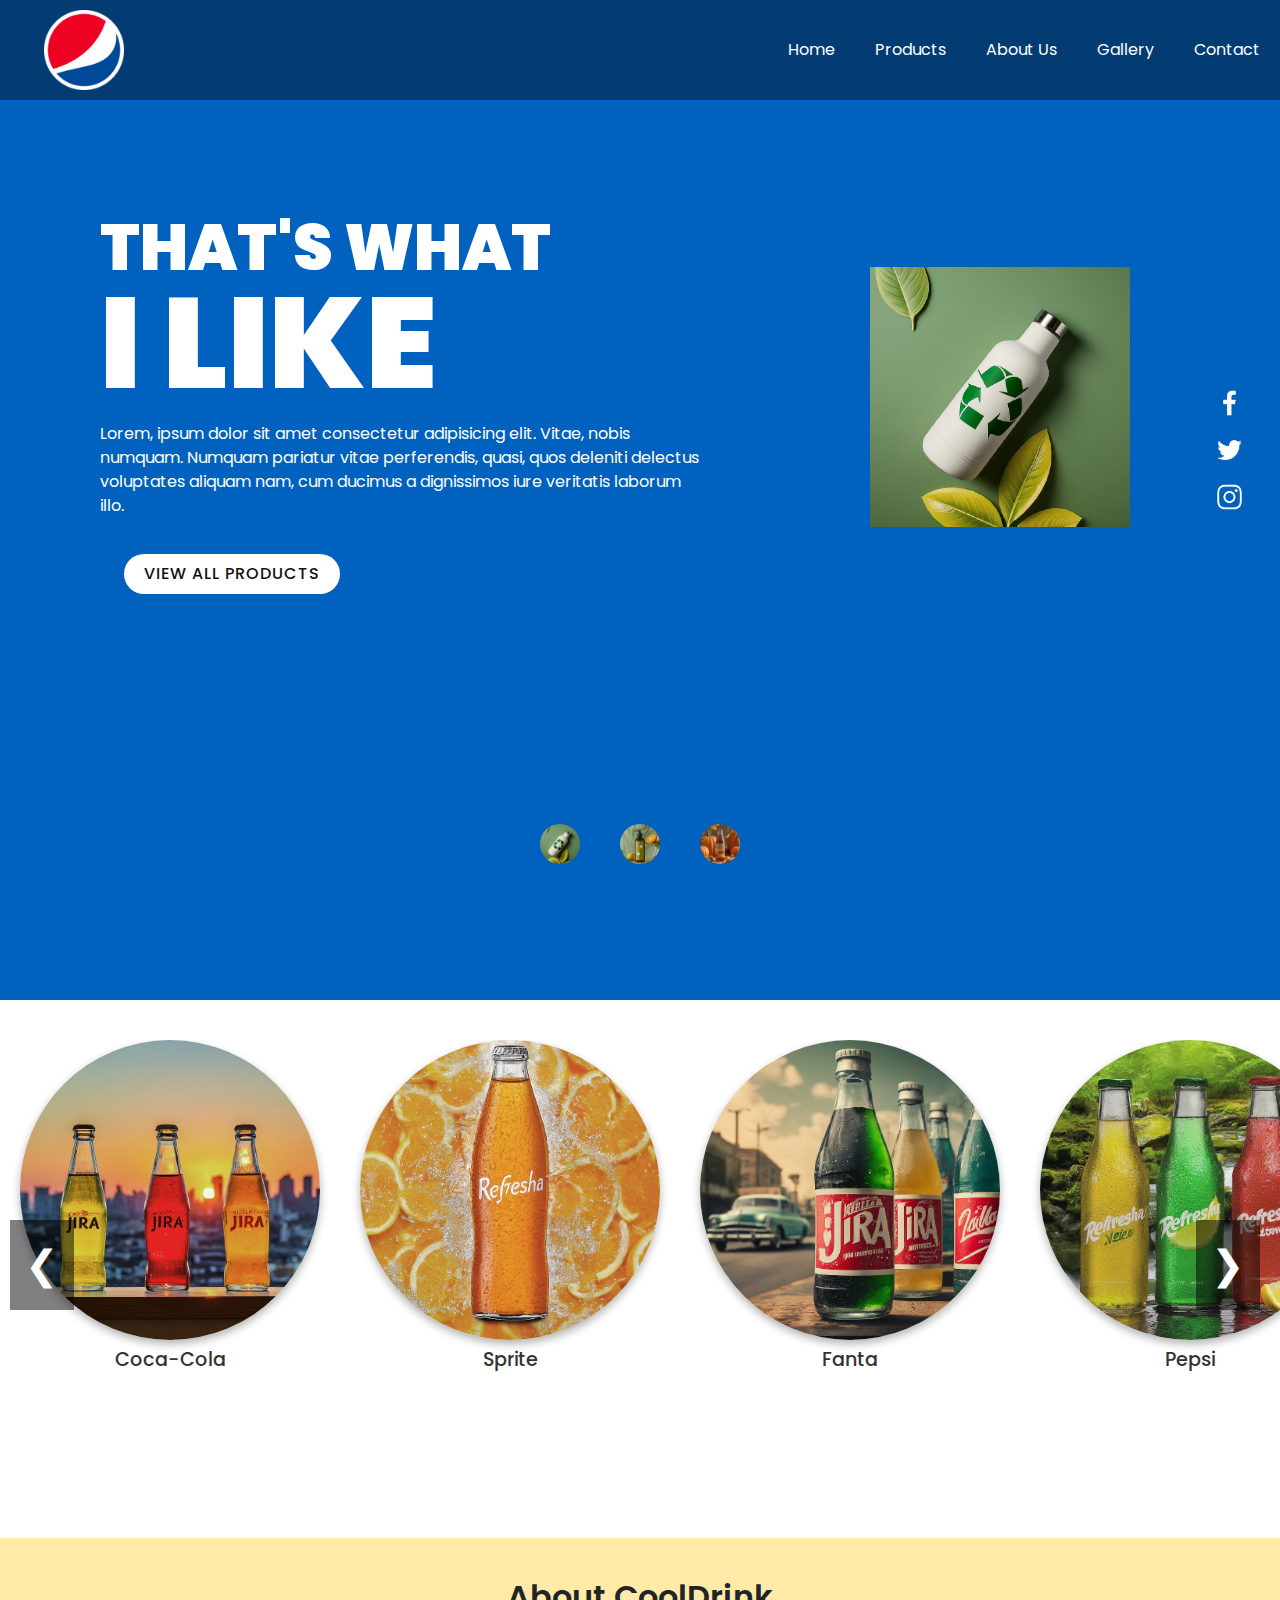
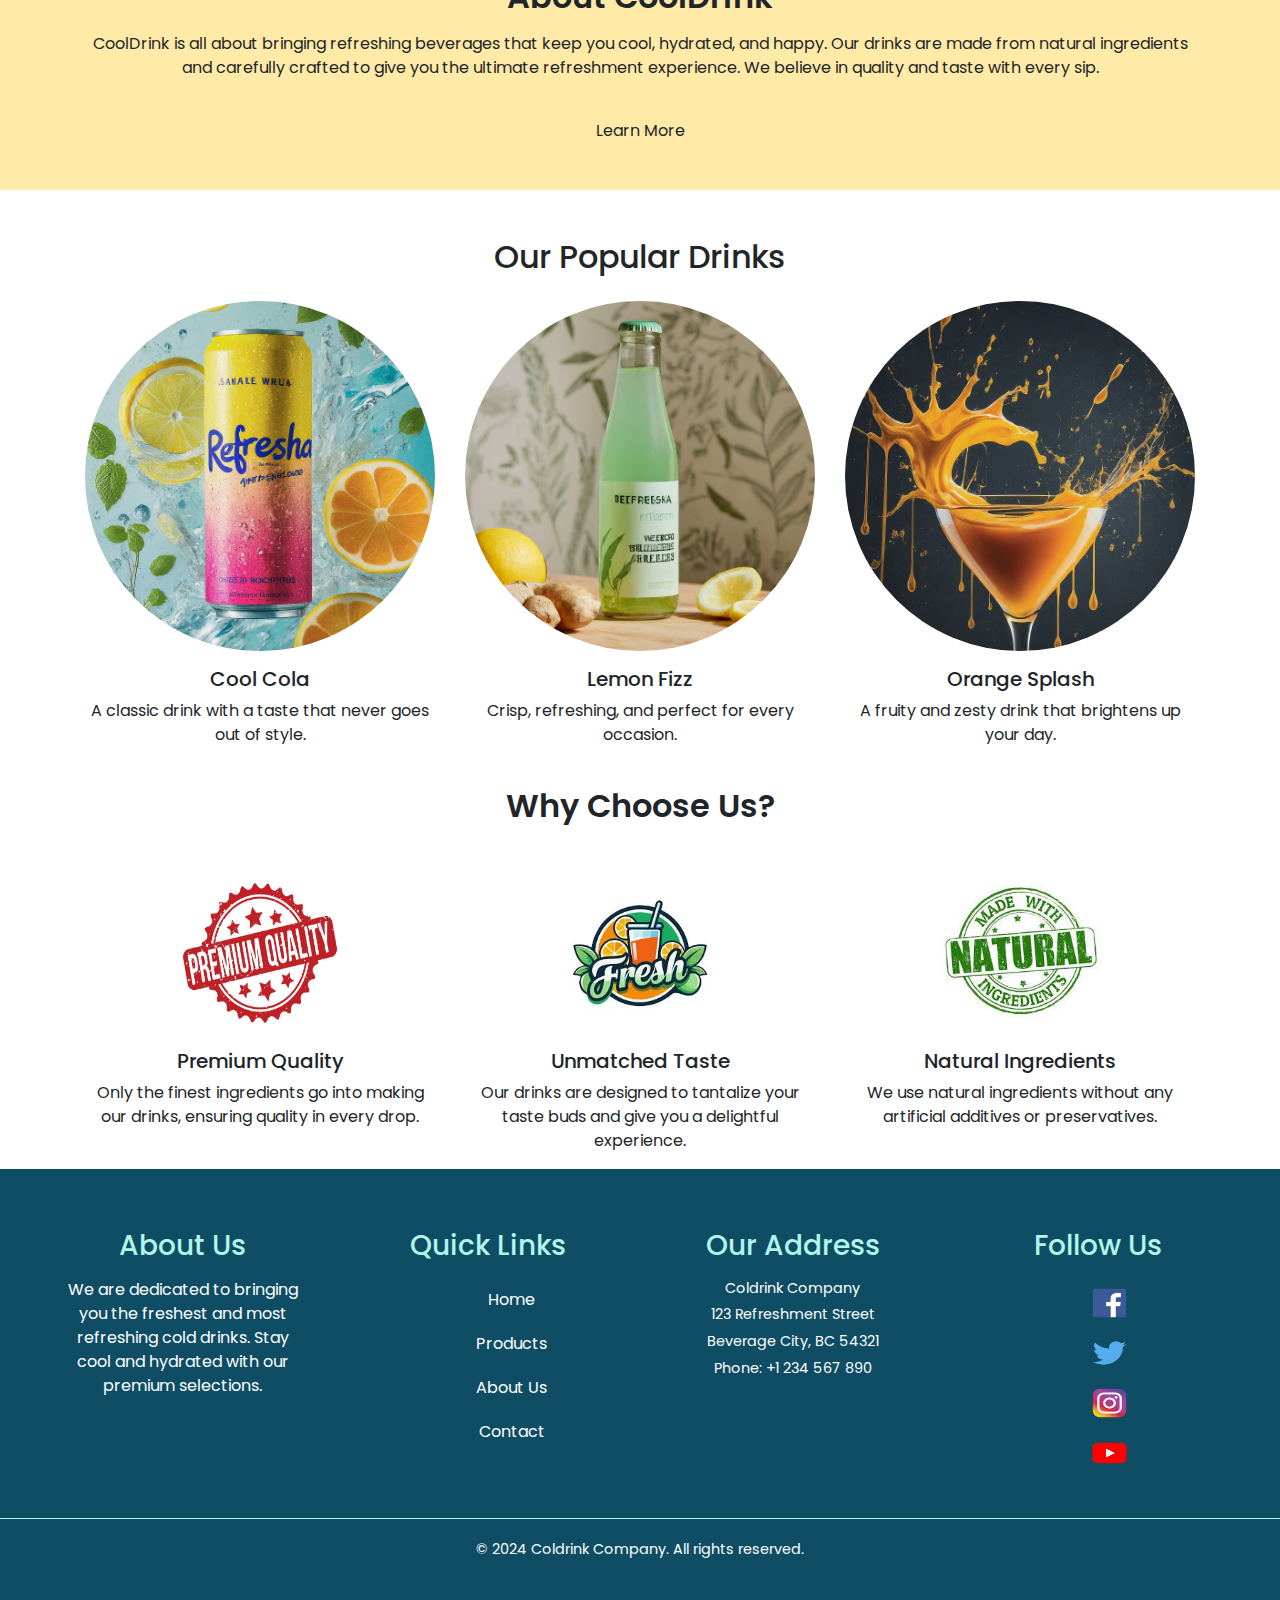
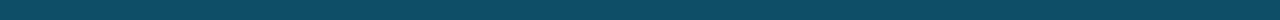
<file: index.html>
<!DOCTYPE html>
<html lang="en">
  <head>
    <meta charset="UTF-8" />
    <meta name="viewport" content="width=device-width, initial-scale=1.0" />
    <title>Document</title>
    <link rel="stylesheet" href="./styles/style.css" />
    <link rel="stylesheet" href="./styles/navbar.css" />
    <link rel="stylesheet" href="./styles/footer.css" />
    <link
      href="https://stackpath.bootstrapcdn.com/bootstrap/4.5.2/css/bootstrap.min.css"
      rel="stylesheet"
    />
    <link
      href="https://fonts.googleapis.com/css2?family=Poppins:wght@400;600&display=swap"
      rel="stylesheet"
    />
    <link
      rel="stylesheet"
      href="https://cdnjs.cloudflare.com/ajax/libs/animate.css/4.1.1/animate.min.css"
    />
  </head>
  <body>
    <header>
      <div class="logo-container">
        <a href="#"><img src="./assets/logo.png" class="logo" alt="Logo" /></a>
        <div class="hamburger" id="hamburger">
          <!-- Hamburger icon (three lines) -->
          <div class="line"></div>
          <div class="line"></div>
          <div class="line"></div>
        </div>
        <ul id="navMenu">
          <li><a href="./index.html">Home</a></li>
          <li><a href="./pages/product.html">Products</a></li>
          <li><a href="./pages/About.html">About Us</a></li>
          <li><a href="./pages/Gallery.html">Gallery</a></li>
          <li><a href="./pages/Contact.html">Contact</a></li>
        </ul>
      </div>
    </header>
    <section class="sec">
      <div class="content">
        <div class="textBox">
          <h2>That's What<br /><span>I Like</span></h2>
          <p>
            Lorem, ipsum dolor sit amet consectetur adipisicing elit. Vitae,
            nobis numquam. Numquam pariatur vitae perferendis, quasi, quos
            deleniti delectus voluptates aliquam nam, cum ducimus a dignissimos
            iure veritatis laborum illo.
          </p>
          <a href="#">View All Products</a>
        </div>
        <div class="imgBox">
          <img
            src="./assets/orange (4).jpeg"
            class="pepsi"
            alt="Featured Product"
          />
        </div>
      </div>
      <ul class="thumb">
        <li>
          <img
            src="./assets/orange (4).jpeg"
            alt="Thumbnail 1"
            onclick="imgSlider('orange (4).jpeg'); changeBgColor('#0062be')"
          />
        </li>
        <li>
          <img
            src="./assets/orange (2).jpeg"
            alt="Thumbnail 2"
            onclick="imgSlider('orange (2).jpeg'); changeBgColor('#e60c2c')"
          />
        </li>
        <li>
          <img
            src="./assets/orange (8).jpeg"
            alt="Thumbnail 3"
            onclick="imgSlider('orange (8).jpeg'); changeBgColor('#1e1e1e')"
          />
        </li>
      </ul>

      <ul class="sci">
        <li>
          <a href="#"><img src="./assets/facebook.png" alt="Facebook" /></a>
        </li>
        <li>
          <a href="#"><img src="./assets/twitter.png" alt="Twitter" /></a>
        </li>
        <li>
          <a href="#"><img src="./assets/instagram.png" alt="Instagram" /></a>
        </li>
      </ul>
    </section>

    <div class="carousel-container">
      <button class="arrow left-arrow" onclick="changeDirection('left')">
        &#10094;
      </button>
      <div class="carousel">
        <div class="carousel-content" id="carouselContent">
          <!-- Duplicate the content for infinite scrolling effect -->
          <div class="item">
            <img
              src="./assets/orange (14).jpeg"
              alt="Coca-Cola"
              class="circle-image"
            />
            <h1 class="image-title">Coca-Cola</h1>
          </div>
          <div class="item">
            <img
              src="./assets/orange (15).jpeg"
              alt="Sprite"
              class="circle-image"
            />
            <h1 class="image-title">Sprite</h1>
          </div>
          <div class="item">
            <img
              src="./assets/orange (16).jpeg"
              alt="Fanta"
              class="circle-image"
            />
            <h1 class="image-title">Fanta</h1>
          </div>
          <div class="item">
            <img
              src="./assets/orange (17).jpeg"
              alt="Pepsi"
              class="circle-image"
            />
            <h1 class="image-title">Pepsi</h1>
          </div>
          <div class="item">
            <img
              src="./assets/orange (18).jpeg"
              alt="Mountain Dew"
              class="circle-image"
            />
            <h1 class="image-title">Mountain Dew</h1>
          </div>
          <div class="item">
            <img
              src="./assets/orange (2).jpeg"
              alt="7 Up"
              class="circle-image"
            />
            <h1 class="image-title">7 Up</h1>
          </div>
          <!-- Duplicate set for infinite effect -->
          <div class="item">
            <img
              src="./assets/orange (14).jpeg"
              alt="Coca-Cola"
              class="circle-image"
            />
            <h1 class="image-title">Coca-Cola</h1>
          </div>
          <div class="item">
            <img
              src="./assets/orange (15).jpeg"
              alt="Sprite"
              class="circle-image"
            />
            <h1 class="image-title">Sprite</h1>
          </div>
          <div class="item">
            <img
              src="./assets/orange (16).jpeg"
              alt="Fanta"
              class="circle-image"
            />
            <h1 class="image-title">Fanta</h1>
          </div>
          <div class="item">
            <img
              src="./assets/orange (17).jpeg"
              alt="Pepsi"
              class="circle-image"
            />
            <h1 class="image-title">Pepsi</h1>
          </div>
          <div class="item">
            <img
              src="./assets/orange (18).jpeg"
              alt="Mountain Dew"
              class="circle-image"
            />
            <h1 class="image-title">Mountain Dew</h1>
          </div>
          <div class="item">
            <img
              src="./assets/orange (2).jpeg"
              alt="7 Up"
              class="circle-image"
            />
            <h1 class="image-title">7 Up</h1>
          </div>
        </div>
      </div>
      <button class="arrow right-arrow" onclick="changeDirection('right')">
        &#10095;
      </button>
    </div>

    <div class="about-section mt-5 text-center">
      <div class="container">
        <h2 class="animate__animated animate__fadeInUp">About CoolDrink</h2>
        <p class="mt-3 animate__animated animate__fadeInUp">
          CoolDrink is all about bringing refreshing beverages that keep you
          cool, hydrated, and happy. Our drinks are made from natural
          ingredients and carefully crafted to give you the ultimate refreshment
          experience. We believe in quality and taste with every sip.
        </p>
        <button
          class="btn btn-custom mt-3 animate__animated animate__pulse animate__infinite"
        >
          Learn More
        </button>
      </div>
    </div>

    <!-- Product Highlights -->
    <div class="container mt-5 text-center">
      <h2 class="mb-4">Our Popular Drinks</h2>
      <div class="row">
        <div class="col-md-4 mb-4 animate__animated animate__fadeInLeft">
          <img
            src="./assets/orange (10).jpeg"
            class="img-fluid rounded-circle mb-3"
            alt="Cool Cola"
          />
          <h5>Cool Cola</h5>
          <p>A classic drink with a taste that never goes out of style.</p>
        </div>
        <div class="col-md-4 mb-4 animate__animated animate__fadeInUp">
          <img
            src="./assets/orange (11).jpeg"
            class="img-fluid rounded-circle mb-3"
            alt="Lemon Fizz"
          />
          <h5>Lemon Fizz</h5>
          <p>Crisp, refreshing, and perfect for every occasion.</p>
        </div>
        <div class="col-md-4 mb-4 animate__animated animate__fadeInRight">
          <img
            src="./assets/orange (1).jpeg"
            class="img-fluid rounded-circle mb-3"
            alt="Orange Splash"
          />
          <h5>Orange Splash</h5>
          <p>A fruity and zesty drink that brightens up your day.</p>
        </div>
      </div>
    </div>

    <!-- Features Section -->
    <section1 class="features-section text-center">
      <div class="container">
        <h2>Why Choose Us?</h2>
        <div class="row mt-5">
          <div class="col-md-4 features">
            <img src="./assets/quality.jpg" alt="Quality" class="mb-3" />
            <h5>Premium Quality</h5>
            <p>
              Only the finest ingredients go into making our drinks, ensuring
              quality in every drop.
            </p>
          </div>
          <div class="col-md-4 features">
            <img src="./assets/taste.jpeg" alt="Taste" class="mb-3" />
            <h5>Unmatched Taste</h5>
            <p>
              Our drinks are designed to tantalize your taste buds and give you
              a delightful experience.
            </p>
          </div>
          <div class="col-md-4 features">
            <img src="./assets/natural.jpeg" alt="Natural" class="mb-3" />
            <h5>Natural Ingredients</h5>
            <p>
              We use natural ingredients without any artificial additives or
              preservatives.
            </p>
          </div>
        </div>
      </div>
    </section1>

    <!-- Footer -->
    <footer>
      <div class="footer-container">
        <div class="footer-about">
          <h3>About Us</h3>
          <p>
            We are dedicated to bringing you the freshest and most refreshing
            cold drinks. Stay cool and hydrated with our premium selections.
          </p>
        </div>
        <div class="footer-links">
          <h3>Quick Links</h3>
          <ul>
            <li><a href="./index.html">Home</a></li>
            <li><a href="./product.html">Products</a></li>
            <li><a href="./About Us.html">About Us</a></li>
            <li><a href="./Contact.html">Contact</a></li>
          </ul>
        </div>

        <div class="footer-address">
          <h3>Our Address</h3>
          <p>Coldrink Company</p>
          <p>123 Refreshment Street</p>
          <p>Beverage City, BC 54321</p>
          <p>Phone: +1 234 567 890</p>
        </div>
        <div class="footer-social">
          <h3>Follow Us</h3>
          <ul>
            <li>
              <a href="#"><img src="./assets/face.png" /></a>
            </li>
            <li>
              <a href="#"><img src="./assets/twit.png" /></a>
            </li>
            <li>
              <a href="#"><img src="./assets/insta.png" /></a>
            </li>
            <li>
              <a href="#"><img src="./assets/youtube.png" /></a>
            </li>
          </ul>
        </div>
      </div>
      <div class="footer-bottom">
        <p>&copy; 2024 Coldrink Company. All rights reserved.</p>
      </div>
    </footer>

    <script src="./scripts/script.js"></script>

    <script src="https://code.jquery.com/jquery-3.5.1.slim.min.js"></script>
    <script src="https://cdn.jsdelivr.net/npm/popper.js@1.16.1/dist/umd/popper.min.js"></script>
    <script src="https://stackpath.bootstrapcdn.com/bootstrap/4.5.2/js/bootstrap.min.js"></script>
  </body>
</html>
</file>
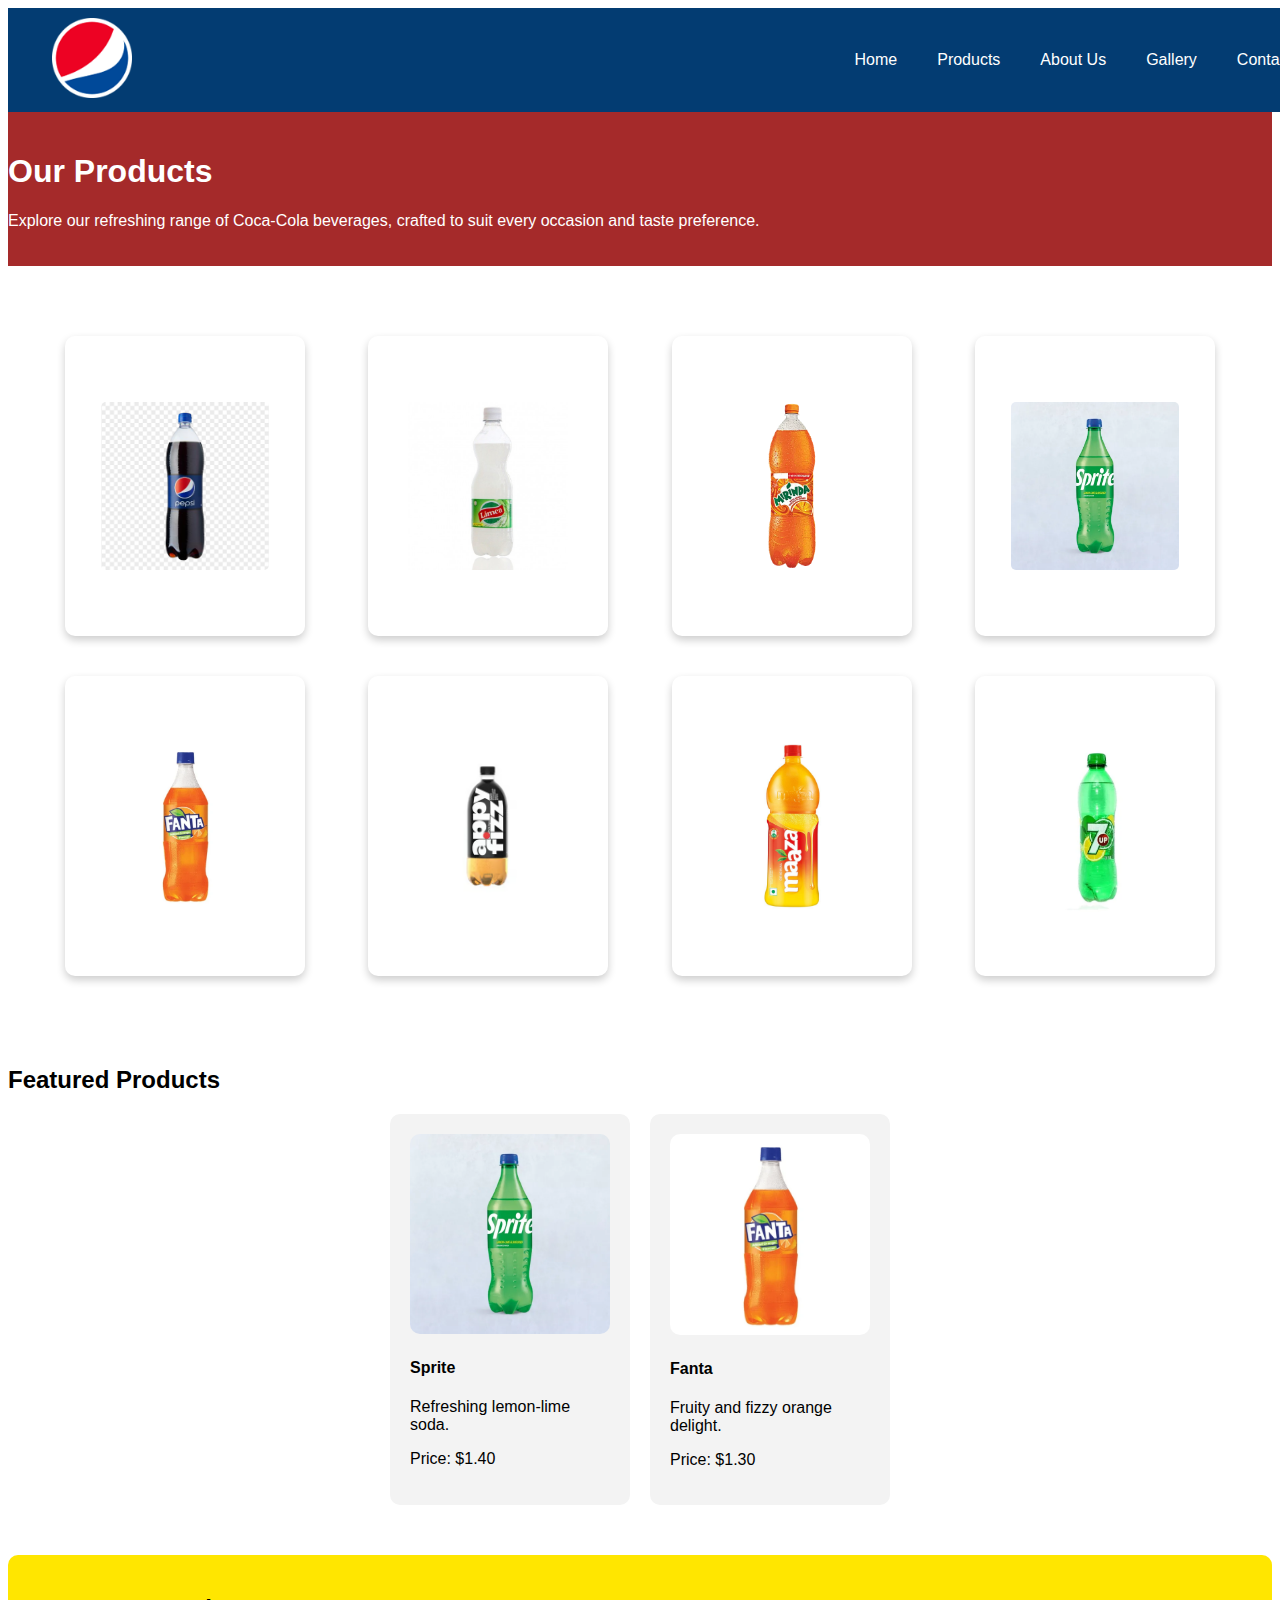
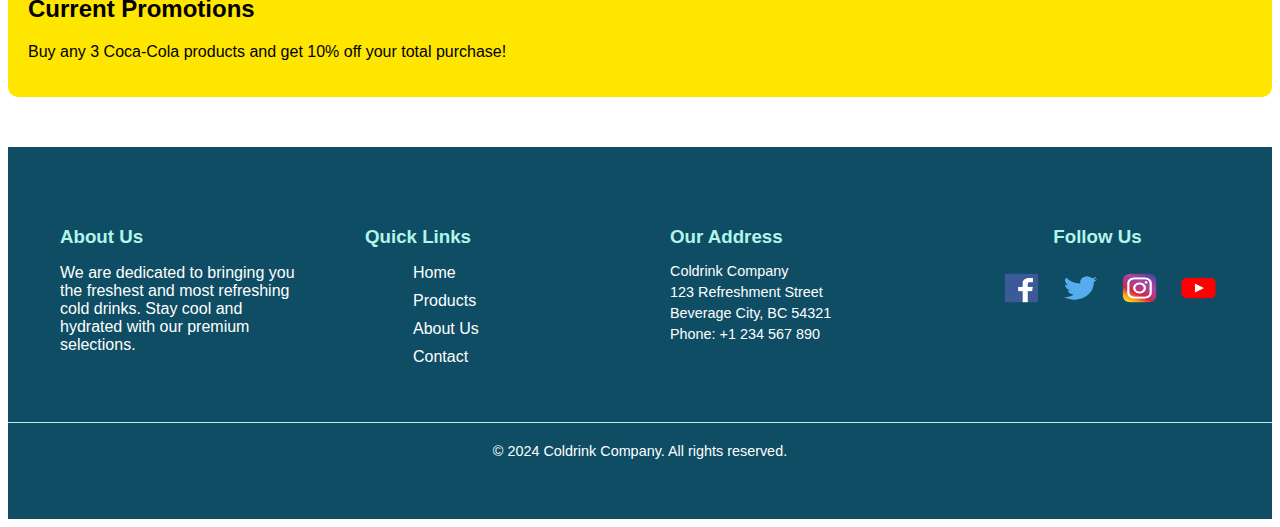
<file: pages/product.html>
<!DOCTYPE html>
<html lang="en">
  <head>
    <meta charset="UTF-8" />
    <meta name="viewport" content="width=device-width, initial-scale=1.0" />
    <title>Coca-Cola Products</title>
    <link rel="stylesheet" href="../styles/product.css" />
    <link rel="stylesheet" href="../styles/navbar.css" />
    <link rel="stylesheet" href="../styles/footer.css" />
  </head>

  <body>
    <header>
      <div class="logo-container">
        <a href="#"><img src="../assets/logo.png" class="logo" alt="Logo" /></a>
        <div class="hamburger" id="hamburger">
          <!-- Hamburger icon (three lines) -->
          <div class="line"></div>
          <div class="line"></div>
          <div class="line"></div>
        </div>
        <ul id="navMenu">
          <li><a href="../index.html">Home</a></li>
          <li><a href="./product.html">Products</a></li>
          <li><a href="./About.html">About Us</a></li>
          <li><a href="./Gallery.html">Gallery</a></li>
          <li><a href="./Contact.html">Contact</a></li>
        </ul>
      </div>
    </header>

    <div class="banner">
      <h1>Our Products</h1>
      <p>
        Explore our refreshing range of Coca-Cola beverages, crafted to suit
        every occasion and taste preference.
      </p>
    </div>

    <div class="product-container">
      <!-- Product Card 1 -->
      <div class="product-card" onclick="this.classList.toggle('flip')">
        <div class="product-card-inner">
          <div class="product-card-front">
            <img src="../assets/pepsi.png" alt="Coca Cola" />
          </div>
          <div class="product-card-back">
            <h3>Coca-Cola Original</h3>
            <p>
              Enjoy the refreshing taste of Coca-Cola Original. Perfect for any
              occasion, it offers the classic flavor loved by millions
              worldwide.
            </p>
            <p>Size: 500ml</p>
            <p>Price: $1.50</p>
          </div>
        </div>
      </div>

      <!-- Product Card 2 -->
      <div class="product-card">
        <div class="product-card-inner">
          <div class="product-card-front">
            <img src="../assets/limca.jpg" alt="Diet Coke" />
          </div>
          <div class="product-card-back">
            <h3>Diet Coke</h3>
            <p>
              A lighter taste with the same Coca-Cola experience you love. With
              zero calories, Diet Coke is a refreshing choice for those who
              prefer a low-calorie option.
            </p>
            <p>Size: 500ml</p>
            <p>Price: $1.70</p>
          </div>
        </div>
      </div>

      <!-- Product Card 3 -->
      <div class="product-card">
        <div class="product-card-inner">
          <div class="product-card-front">
            <img src="../assets/mirinda.webp" alt="Mirinda" />
          </div>
          <div class="product-card-back">
            <h3>Mirinda</h3>
            <p>
              A refreshing citrus-flavored soda perfect for cooling off on a hot
              day.
            </p>
            <p>Size: 500ml</p>
            <p>Price: $1.60</p>
          </div>
        </div>
      </div>

      <!-- Product Card 4 -->
      <div class="product-card">
        <div class="product-card-inner">
          <div class="product-card-front">
            <img src="../assets/sprite.webp" alt="Sprite" />
          </div>
          <div class="product-card-back">
            <h3>Sprite</h3>
            <p>
              Crisp and refreshing lemon-lime soda, perfect for any occasion.
            </p>
            <p>Size: 500ml</p>
            <p>Price: $1.40</p>
          </div>
        </div>
      </div>

      <!-- Product Card 5 -->
      <div class="product-card">
        <div class="product-card-inner">
          <div class="product-card-front">
            <img src="../assets/fanta.webp" alt="Fanta" />
          </div>
          <div class="product-card-back">
            <h3>Fanta</h3>
            <p>
              Enjoy the fruity and fizzy taste of Fanta. A perfect delight for
              orange lovers.
            </p>
            <p>Size: 500ml</p>
            <p>Price: $1.30</p>
          </div>
        </div>
      </div>
      <div class="product-card">
        <div class="product-card-inner">
          <div class="product-card-front">
            <img src="../assets/appy fiz.avif" alt="Diet Coke" />
          </div>
          <div class="product-card-back">
            <h3>Diet Coke</h3>
            <p>
              A lighter taste with the same Coca-Cola experience you love. With
              zero calories, Diet Coke is a refreshing choice for those who
              prefer a low-calorie option.
            </p>
            <p>Size: 500ml</p>
            <p>Price: $1.70</p>
          </div>
        </div>
      </div>
      <div class="product-card">
        <div class="product-card-inner">
          <div class="product-card-front">
            <img src="../assets/maza.jpg" alt="Diet Coke" />
          </div>
          <div class="product-card-back">
            <h3>Diet Coke</h3>
            <p>
              A lighter taste with the same Coca-Cola experience you love. With
              zero calories, Diet Coke is a refreshing choice for those who
              prefer a low-calorie option.
            </p>
            <p>Size: 500ml</p>
            <p>Price: $1.70</p>
          </div>
        </div>
      </div>
      <div class="product-card">
        <div class="product-card-inner">
          <div class="product-card-front">
            <img src="../assets/7-up.webp" alt="Diet Coke" />
          </div>
          <div class="product-card-back">
            <h3>Diet Coke</h3>
            <p>
              A lighter taste with the same Coca-Cola experience you love. With
              zero calories, Diet Coke is a refreshing choice for those who
              prefer a low-calorie option.
            </p>
            <p>Size: 500ml</p>
            <p>Price: $1.70</p>
          </div>
        </div>
      </div>
      <!-- Add more product cards as needed -->
    </div>

    <!-- Featured Products Section -->
    <section class="featured-products">
      <h2>Featured Products</h2>
      <div class="featured-container">
        <div class="featured-item">
          <img src="../assets/sprite.webp" alt="Sprite" />
          <h4>Sprite</h4>
          <p>Refreshing lemon-lime soda.</p>
          <p>Price: $1.40</p>
        </div>
        <div class="featured-item">
          <img src="../assets/fanta.webp" alt="Fanta" />
          <h4>Fanta</h4>
          <p>Fruity and fizzy orange delight.</p>
          <p>Price: $1.30</p>
        </div>
      </div>
    </section>

    <!-- Promotions Section -->
    <section class="promotions">
      <h2>Current Promotions</h2>
      <p>Buy any 3 Coca-Cola products and get 10% off your total purchase!</p>
    </section>

    <footer>
      <div class="footer-container">
        <div class="footer-about">
          <h3>About Us</h3>
          <p>
            We are dedicated to bringing you the freshest and most refreshing
            cold drinks. Stay cool and hydrated with our premium selections.
          </p>
        </div>
        <div class="footer-links">
          <h3>Quick Links</h3>
          <ul>
            <li><a href="../index.html">Home</a></li>
            <li><a href="./product.html">Products</a></li>
            <li><a href="./About.html">About Us</a></li>
            <li><a href="./Contact.html">Contact</a></li>
          </ul>
        </div>

        <div class="footer-address">
          <h3>Our Address</h3>
          <p>Coldrink Company</p>
          <p>123 Refreshment Street</p>
          <p>Beverage City, BC 54321</p>
          <p>Phone: +1 234 567 890</p>
        </div>
        <div class="footer-social">
          <h3>Follow Us</h3>
          <ul>
            <li>
              <a href="#"><img src="../assets/face.png" /></a>
            </li>
            <li>
              <a href="#"><img src="../assets/twit.png" /></a>
            </li>
            <li>
              <a href="#"><img src="../assets/insta.png" /></a>
            </li>
            <li>
              <a href="#"><img src="../assets/youtube.png" /></a>
            </li>
          </ul>
        </div>
      </div>
      <div class="footer-bottom">
        <p>&copy; 2024 Coldrink Company. All rights reserved.</p>
      </div>
    </footer>

    <script src="../scripts/script.js"></script>
  </body>
</html>
</file>
<file: styles/style.css>
* {
  margin: 0;
  padding: 0;
  box-sizing: border-box;
  font-family: "Poppins", sans-serif;
}
section {
  /* position: relative; */
  width: 100%;
  min-height: 100vh;
  padding: 100px;
  display: flex;
  justify-content: space-between;
  align-items: center;
  background: #0062be;
  transition: 0.5s;
}
.sec {
  background: #0062be; /* Default background color */
}

.content {
  position: relative;
  width: 100%;
  display: flex;
  justify-content: space-between;
  align-items: center;
}

.textBox {
  max-width: 600px;
}

.textBox h2 {
  color: #fff;
  font-size: 4em;
  line-height: 1.5em;
  font-weight: 900;
  text-transform: uppercase;
}

.textBox h2 span {
  font-size: 2em;
}

.textBox p {
  color: #fff;
}

.textBox a {
  display: inline-block;
  margin-top: 20px;
  padding: 8px 20px;
  background: #fff;
  color: #111;
  border-radius: 40px;
  font-weight: 500;
  letter-spacing: 1px;
  text-decoration: none;
  text-transform: uppercase;
}

.imgBox {
  width: 600px;
  display: flex;
  justify-content: flex-end;
  padding-right: 50px;
}

.imgBox img {
  max-width: 260px;
}

.thumb {
  position: absolute;
  left: 50%;
  bottom: 20px;
  transform: translateX(-50%);
  display: flex;
}

.thumb li {
  list-style: none;
  display: inline-block;
  margin: 0 20px;
  cursor: pointer;
  transition: transform 0.5s;
}

.thumb li:hover {
  transform: translateY(-15px);
}

.thumb li img {
  max-width: 40px;
  border-radius: 50%;
}

.sci {
  position: absolute;
  top: 50%;
  right: 30px;
  transform: translateY(-50%);
  display: flex;
  flex-direction: column;
  align-items: center; /* Center the items */
}

.sci li {
  list-style: none;
}

.sci li a {
  display: inline-block;
  filter: invert(1);
  margin: 5px 0;
  transform: scale(0.6);
}

.carousel-container {
  margin-top: 2.5rem;
  width: 100vw;
  height: 50vh;
  position: relative;
  overflow: hidden;
  display: flex;
  align-items: center;
}

.carousel {
  display: flex;
  overflow: hidden;
  white-space: nowrap;
  position: relative;
  width: 100%;
  height: 100%;
}

.carousel-content {
  display: flex;
  animation: scroll-left 30s linear infinite; /* Slower speed */
}

.item {
  display: inline-block;
  margin: 0 20px; /* Increased margin for spacing */
  text-align: center;
}

.circle-image {
  width: 300px; /* Larger image size for visibility */
  height: 300px; /* Larger image size for visibility */
  border-radius: 50%;
  object-fit: cover;
  box-shadow: 0 4px 8px rgba(0, 0, 0, 0.3);
  margin-bottom: 0.5rem;
  transition: transform 0.3s;
}

.circle-image:hover {
  transform: scale(1.1);
}

.image-title {
  font-size: 1.2rem;
  color: #333;
}

.arrow {
  background-color: rgba(0, 0, 0, 0.5);
  border: none;
  color: white;
  font-size: 2.5rem;
  cursor: pointer;
  position: absolute;
  top: 50%;
  transform: translateY(-50%);
  padding: 15px;
  z-index: 2;
  transition: background-color 0.3s;
}

.left-arrow {
  left: 10px;
}

.right-arrow {
  right: 20px;
}

.arrow:hover {
  background-color: rgba(0, 0, 0, 0.7);
}

/* Keyframes for scrolling animation */
@keyframes scroll-left {
  0% {
    transform: translateX(0%);
  }
  100% {
    transform: translateX(-50%);
  }
}

@keyframes scroll-right {
  0% {
    transform: translateX(-50%);
  }
  100% {
    transform: translateX(0%);
  }
}

.about-section {
  background-color: #ffeaa7;
  padding: 40px 0;
}

.about-section h2 {
  font-weight: 600;
}

.features-section {
  background-color: #f8f9fa;
  padding: 40px 0;
}

.features-section h2 {
  font-weight: 600;
}

.testimonial-section {
  padding: 40px 0;
  background-color: #f76c6c;
  color: #fff;
}

.testimonial-section h2 {
  font-weight: 600;
}

.testimonial-item {
  border: 2px solid #fff;
  padding: 20px;
  border-radius: 10px;
}

.btn-custom {
  background-color: #f76c6c;
  color: #fff;
  border: none;
}

.btn-custom:hover {
  background-color: #ff867c;
  color: #fff;
}

.features img {
  width: 10rem;
  height: 10rem;
}

@media (max-width: 600px) {
  .sec {
    padding: 50px 20px;
  }
  .content .textBox h2 {
    font-size: 1.8rem; /* Smaller font size for headings on mobile */
  }
  .imgBox img {
    width: 100%; /* Scale down images on mobile */
  }
  .carousel .item {
    width: 100vw; /* Full-width for carousel items on mobile */
  }
}
.about-section,
.footer-container {
  text-align: center;
}
.footer-container ul {
  display: flex;
  flex-direction: column; /* Stack footer links on mobile */
  align-items: center;
}
/* Mobile view (up to 575px) */
@media (max-width: 600px) {
  /* Adjust header padding and font sizes */
  header {
    padding: 20px;
    flex-direction: column;
    align-items: center;
  }

  .logo-container ul {
    flex-direction: column;
    align-items: center;
    margin-top: 10px;
  }

  .logo-container li {
    margin-top: 10px;
    margin-left: 0;
  }
  .content .imgBox {
    width: 100%;
  }

  .content {
    flex-direction: column;
    text-align: center;
    padding: 20px;
  }

  .content .textBox h2 {
    font-size: 2rem;
  }

  .imgBox img.pepsi {
    width: 80%;
    margin-top: 20px;
  }

  /* Carousel adjustment */
  .carousel .item {
    min-width: 100%;
  }

  /* Footer adjustments */
  .footer-container {
    flex-direction: column;
    align-items: center;
  }

  .footer-container div {
    margin-bottom: 20px;
  }
}

/* Tablet view (576px to 767px) */
@media (min-width: 576px) and (max-width: 767px) {
  /* Adjust header layout */
  header {
    padding: 20px 50px;
  }

  .logo-container ul {
    margin-top: 10px;
    flex-direction: row;
  }

  .content {
    padding: 50px;
  }

  .content .textBox h2 {
    font-size: 2.5rem;
  }

  .imgBox img.pepsi {
    width: 70%;
  }

  .footer-container {
    flex-direction: row;
    flex-wrap: wrap;
    justify-content: center;
  }

  .footer-container div {
    width: 100%;
    text-align: center;
    margin-bottom: 20px;
  }
}

/* Desktop (768px and up) */
@media (min-width: 768px) {
  /* No changes needed for larger screens */
}
</file>
<file: styles/navbar.css>
header {
  position: sticky; /* Changed to fixed to keep the header visible when scrolling */
  top: 0;
  left: 0;
  width: 100%;
  padding: 10px 20px; /* Adjusted padding for better spacing */
  display: flex;
  align-items: center;
  justify-content: space-between;
  background: #033c72;
  z-index: 1000; /* Ensure it's above other content */
}

.logo-container {
  display: flex;
  align-items: center;
  justify-content: space-between;
  width: 100%;
}

.logo {
  max-width: 80px;
}

header ul {
  display: flex;
  margin: 0;
  padding: 0;
}

header ul li {
  list-style: none;
}

header ul li a {
  display: inline-block;
  color: #fff;
  font-weight: 400;
  margin-left: 40px;
  text-decoration: none;
}

/* Hamburger icon styles */
.hamburger {
  display: none; /* Hidden by default for desktop */
  flex-direction: column;
  cursor: pointer;
}

.hamburger .line {
  width: 25px;
  height: 3px;
  background-color: #fff;
  margin: 4px 0;
  transition: all 0.3s;
}

/* Mobile styles */
@media screen and (max-width: 768px) {
  .hamburger {
    display: flex; /* Show hamburger menu on mobile */
  }

  header ul {
    position: absolute;
    top: 70px; /* Below the header */
    right: 0;
    background-color: #333;
    flex-direction: column;
    width: 200px;
    height: 0;
    overflow: hidden;
    transition: height 0.3s ease;
  }

  header ul.show {
    height: auto;
  }

  header ul li {
    text-align: left;
    margin: 0;
    padding: 15px 20px;
  }

  header ul li a {
    margin-left: 0;
  }
}
</file>
<file: styles/footer.css>
footer {
  background-color: #0e4d64;
  color: #ffffff;
  padding: 40px 0;
}

.footer-container {
  display: flex;
  justify-content: space-between;
  flex-wrap: wrap;
  max-width: 1200px;
  margin: 0 auto;
  gap: 20px;
}

.footer-about,
.footer-links,
.footer-social,
.footer-address {
  margin: 20px;
  flex: 1;
  min-width: 200px;
}

.footer-about h3,
.footer-links h3,
.footer-social h3,
.footer-address h3 {
  margin-bottom: 15px;
  color: #b2f5ea; /* Light aqua color to complement the dark background */
}
.footer-links ul,
a {
  margin-left: 1.5rem;
}

.footer-links ul,
.footer-social ul {
  list-style: none;
  padding: 0;
}

.footer-social {
  text-align: center; /* Align the entire social section to the center */
}

.footer-social ul {
  display: flex;
  justify-content: center; /* Align icons horizontally in the center */
  align-items: center; /* Vertically center the icons */
  gap: 0px; /* Space between the icons */
  padding: 0;
  list-style: none;
  margin: 0; /* Remove any default margins */
}

.footer-social ul li a img {
  width: 35px; /* Adjust icon size to make them more prominent */
  height: 30px;
  transition: transform 0.3s ease-in-out; /* Add smooth hover effect */
}

.footer-social ul li a img:hover {
  transform: scale(
    1.2
  ); /* Slightly enlarge the icon on hover for a more dynamic effect */
}
.footer-links ul li,
.footer-social ul li {
  margin: 10px 0;
}

.footer-links ul li a,
.footer-social ul li a {
  color: #ffffff; /* White links */
  text-decoration: none;
  transition: color 0.3s;
}

.footer-links ul li a:hover,
.footer-social ul li a:hover {
  color: #b2f5ea; /* Lighter color for hover effect */
}

.footer-bottom {
  text-align: center;
  padding: 20px 0;
  border-top: 1px solid #b2f5ea;
  margin-top: 20px;
}

.footer-bottom p {
  margin: 0;
  font-size: 0.9em;
}

.footer-address p {
  margin: 5px 0;
  font-size: 0.9em;
}
</file>
<file: styles/product.css>
body {
  font-family: "Poppins", sans-serif;
}

.banner {
  background-color: brown;
  color: white;
  padding: 20px 0;
  margin-bottom: 30px;
}

.product-container {
  display: flex;
  flex-wrap: wrap;
  gap: 40px 30px;
  justify-content: space-around;
  padding: 40px;
  box-sizing: border-box;
}

.product-card {
  width: calc(22% - 20px);
  height: 300px;
  perspective: 1000px;
  box-sizing: border-box;
}

.product-card-inner {
  position: relative;
  width: 100%;
  height: 100%;
  transform-style: preserve-3d;
  transition: transform 0.8s;
}

.product-card:hover .product-card-inner {
  transform: rotateY(180deg);
}

.product-card-front,
.product-card-back {
  position: absolute;
  width: 100%;
  height: 100%;
  backface-visibility: hidden;
  border-radius: 10px;
  overflow: hidden;
  box-shadow: 0 4px 8px rgba(0, 0, 0, 0.2);
}

.product-card-front {
  background-color: #ffffff;
  display: flex;
  align-items: center;
  justify-content: center;
}

.product-card-front img {
  width: 70%;
  height: auto;
  border-radius: 5px;
}

.product-card-back {
  background-color: #e60000;
  color: white;
  padding: 2px 10px;
  text-align: center;
  transform: rotateY(180deg);
  display: flex;
  flex-direction: column;
  justify-content: center;
}

.featured-products {
  margin: 50px 0;
}

.featured-container {
  display: flex;
  gap: 20px;
  justify-content: center;
}

.featured-item {
  width: 200px;
  padding: 20px;
  background-color: #f3f3f3;
  border-radius: 10px;
}

.featured-item img {
  width: 100%;
  border-radius: 10px;
}
.promotions {
  background-color: #ffe600;
  padding: 20px;
  margin: 50px 0;
  border-radius: 10px;
}

@media (max-width: 768px) {
    .product-container {
      flex-direction: column;
      align-items: center;
    }
    .product-card {
      width: 80%;
      margin-bottom: 20px;
    }
  }
</file>
